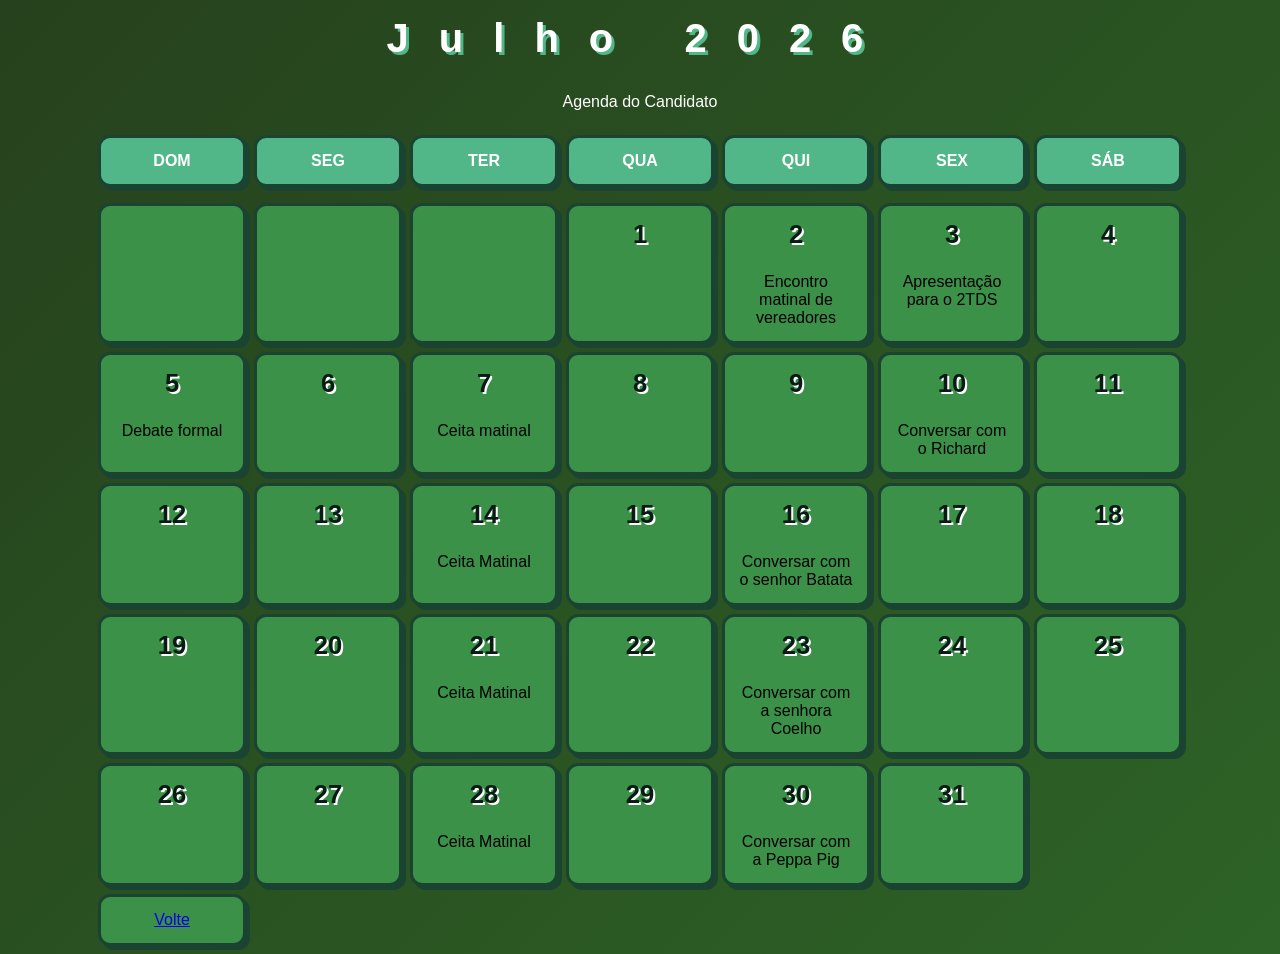
<file: calendario.html>
<!DOCTYPE html>
<html lang="en">
<head>
    <meta charset="UTF-8">
    <meta name="viewport" content="width=device-width, initial-scale=1.0">
    <title>Document</title>
</head>

<link rel="stylesheet" href="style2.css">
<body>
    <h1>Julho 2026</h1>
<p>Agenda do Candidato</p>

<table>
  <tr>
    <th>Dom</th>
    <th>Seg</th>
    <th>Ter</th>
    <th>Qua</th>
    <th>Qui</th>
    <th>Sex</th>
    <th>Sáb</th>
  </tr>
  <tr>
    
    <tr>
        <td></td>
        <td></td>
        <td></td>
  <td><time datetime="2026-07-01">1</time><br></td>
  <td id="tran"><time datetime="2026-07-02">2</time><br>Encontro matinal de vereadores</td>
  <td><time datetime="2026-07-03">3</time><br>Apresentação para o 2TDS</td>
  <td id="tran"><time datetime="2026-07-04">4</time><br></td>
  
  
</tr>
<tr>
    <td id="tran"><time datetime="2026-07-05">5</time><br>Debate formal</td>
  <td><time datetime="2026-07-06">6</time><br></td>
  <td><time datetime="2026-07-07">7</time><br>Ceita matinal</td>
  <td id="tran"><time datetime="2026-07-08">8</time><br></td>
  <td><time datetime="2026-07-09">9</time><br></td>
  <td id="tran"><time datetime="2026-07-10">10</time><br>Conversar com o Richard</td>
  <td id="tran"><time datetime="2026-07-11">11</time><br></td>
  
    
</tr>
<tr>
    <td><time datetime="2026-07-12">12</time><br></td>
<td id="tran"><time datetime="2026-07-13">13</time><br></td>
  <td id="tran"><time datetime="2026-07-14">14</time><br>Ceita Matinal</td>
  <td><time datetime="2026-07-15">15</time><br></td>
  <td id="tran"><time datetime="2026-07-16">16</time><br>Conversar com o senhor Batata</td>
  <td><time datetime="2026-07-17">17</time><br></td>
  <td><time datetime="2026-07-18">18</time><br></td>

   
</tr>
<tr>
      <td><time datetime="2026-07-19">19</time><br></td>
 <td><time datetime="2026-07-20">20</time><br></td>
  <td id="tran"><time datetime="2026-07-21">21</time><br>Ceita Matinal</td>
  <td><time datetime="2026-07-22">22</time><br></td>
  <td id="tran"><time datetime="2026-07-23">23</time><br>Conversar com a senhora Coelho</td>
  <td><time datetime="2026-07-24">24</time><br></td>
  <td><time datetime="2026-07-25">25</time><br></td>
  
  
</tr>
<tr>
    <td><time datetime="2026-07-26">26</time><br></td>
  <td><time datetime="2026-07-27">27</time><br></td>
  <td><time datetime="2026-07-28">28</time><br>Ceita Matinal</td>
  <td><time datetime="2026-07-29">29</time><br></td>
  <td><time datetime="2026-07-30">30</time><br>Conversar com a Peppa Pig</td>
  <td><time datetime="2026-07-31">31</time><br></td>
</tr>

   
    <a href="index.html"><td> <a href="index.html">Volte</a></td> </a>
  </tr>
</table>

    
</body>
</html>
</file>
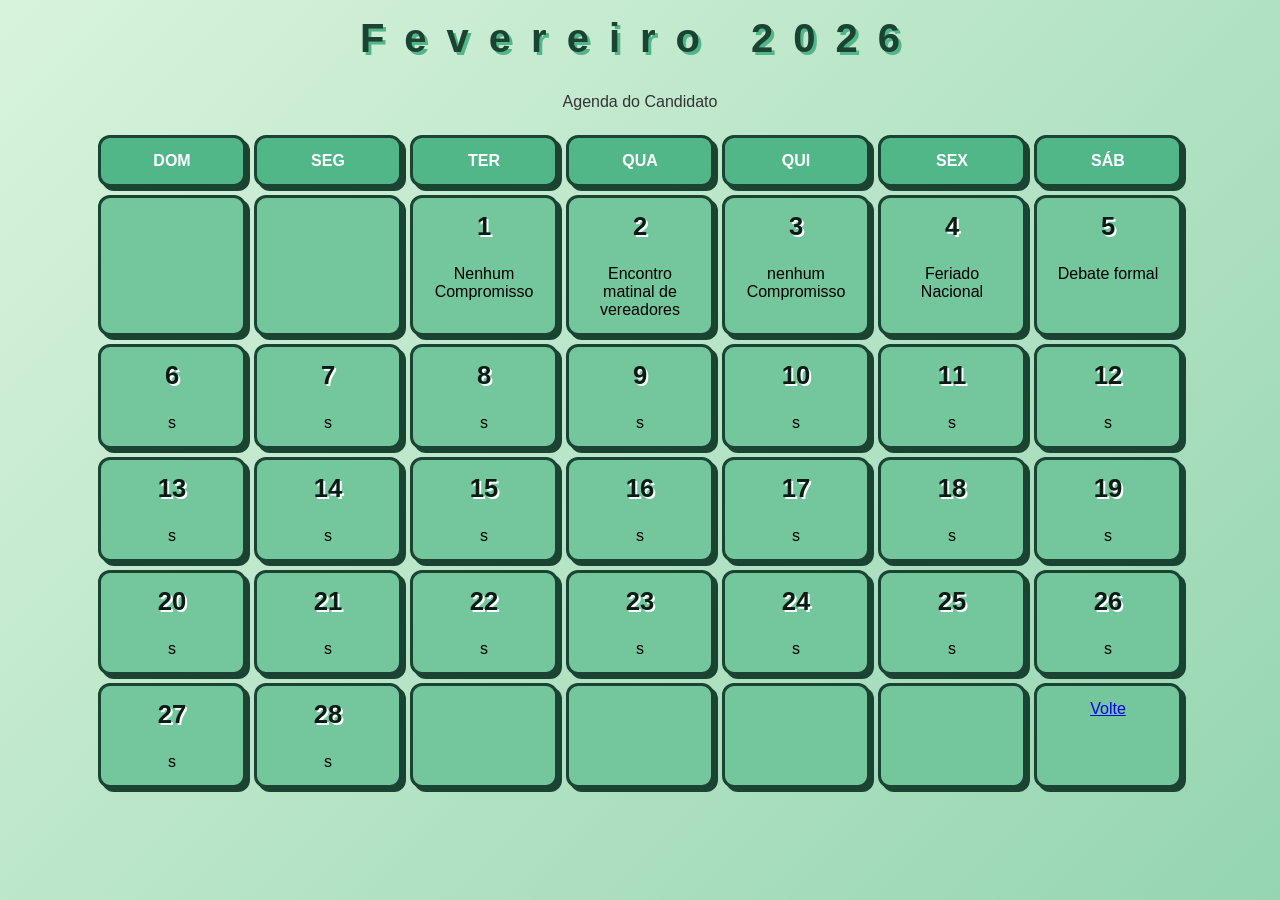
<file: presidente/calendario.html>
<!DOCTYPE html>
<html lang="en">
<head>
    <meta charset="UTF-8">
    <meta name="viewport" content="width=device-width, initial-scale=1.0">
    <title>Document</title>
</head>

<link rel="stylesheet" href="style2.css">
<body>
    <h1>Fevereiro 2026</h1>
<p>Agenda do Candidato</p>

<table>
  <tr>
    <th>Dom</th>
    <th>Seg</th>
    <th>Ter</th>
    <th>Qua</th>
    <th>Qui</th>
    <th>Sex</th>
    <th>Sáb</th>
  </tr>
  <tr>
    <td></td>
    <td></td>
    <td><time datetime="2022-02-01">1</time><br>Nenhum Compromisso</td>
    <td id="tran"><time datetime="2022-02-02">2</time><br>Encontro matinal de vereadores</td>
    <td><time datetime="2022-02-03">3</time><br>nenhum Compromisso</td>
    <td id="tran"><time datetime="2022-02-04">4</time><br>Feriado Nacional</td>
    <td id="tran"><time datetime="2022-02-05">5</time><br>Debate formal</td>
  </tr>
  <tr>
    <td><time datetime="2022-02-06">6</time><br>s</td>
    <td><time datetime="2022-02-07">7</time><br>s</td>
    <td id="tran"><time datetime="2022-02-08">8</time><br>s</td>
    <td><time datetime="2022-02-09">9</time><br>s</td>
    <td id="tran"><time datetime="2022-02-10">10</time><br>s</td>
    <td id="tran"><time datetime="2022-02-11">11</time><br>s</td>
    <td><time datetime="2022-02-12">12</time><br>s</td>
  </tr>
  <tr>
    <td id="tran"><time datetime="2022-02-13">13</time><br>s</td>
    <td id="tran"><time datetime="2022-02-14">14</time><br>s</td>
    <td><time datetime="2022-02-15">15</time><br>s</td>
    <td id="tran"><time datetime="2022-02-16">16</time><br>s</td>
    <td><time datetime="2022-02-17">17</time><br>s</td>
    <td><time datetime="2022-02-18">18</time><br>s</td>
    <td><time datetime="2022-02-19">19</time><br>s</td>
  </tr>
  <tr>
    <td><time datetime="2022-02-20">20</time><br>s</td>
    <td id="tran"><time datetime="2022-02-21">21</time><br>s</td>
    <td><time datetime="2022-02-22">22</time><br>s</td>
    <td id="tran"><time datetime="2022-02-23">23</time><br>s</td>
    <td><time datetime="2022-02-24">24</time><br>s</td>
    <td><time datetime="2022-02-25">25</time><br>s</td>
    <td><time datetime="2022-02-26">26</time><br>s</td>
  </tr>
  <tr>
    <td><time datetime="2022-02-27">27</time><br>s</td>
    <td id="tran"><time datetime="2022-02-28">28</time><br>s</td>
    <td></td>
    <td></td>
    <td></td>
    <td></td>
    <a href="index.html"><td> <a href="index.html">Volte</a></td> </a>
  </tr>
</table>

    
</body>
</html>
</file>
<file: style2.css>
body {
  display: flex;
  flex-flow: column;
  align-items: center;
  font-family: "Comic Sans MS", "Poppins", sans-serif;
  background: linear-gradient(135deg, #26411d, #2d6326);
  min-height: 100vh;
  margin: 0;
  color: #333;
}

p{
	color: #fff;
}

h1 {
  font-weight: 900px;
  margin: 1rem 0;
  color: #ffffff;
  text-shadow: 3px 3px #52b788;
  letter-spacing: 30px;
  font-size: 2.5rem;
}

table {
  border-collapse: separate;
  border-spacing: 8px;
  width: 95%;
  max-width: 1100px;
  text-align: center;
}

th {
  padding: 14px;
  vertical-align: top;
  width: 14.28%;
  background-color: #52b788;
  color: #fff;
  font-size: 1rem;
  text-transform: uppercase;
  border: 3px solid #1b4332;
  border-radius: 12px;
  box-shadow: 4px 4px #1b4332;
}

td {
  padding: 14px;
  vertical-align: top;
  width: 14.28%;
   background-color: #3b9147;
  color: #000;
  border: 3px solid #1b4332;
  border-radius: 12px;
  box-shadow: 4px 4px #1b4332;
  transition: 0.3s ease;
}

td:hover {
  background-color: #95d5b2;
  transform: scale(1.08) rotate(-2deg);
  cursor: pointer;
}

time {
  font-weight: bold;
  font-size: 1.6rem;
  display: block;
  margin-bottom: 6px;
  color: #081c15;
  text-shadow: 2px 2px #fff;
}

.today {
  background: #b5e48c ;
  color: #000 ;
  font-weight: bold;
  box-shadow: 0 0 15px rgba(181, 228, 140, 0.9);
  transform: scale(1.1);
}
</file>
<file: presidente/style2.css>
body {
  display: flex;
  flex-flow: column;
  align-items: center;
  font-family: "Comic Sans MS", "Poppins", sans-serif;
  background: linear-gradient(135deg, #d8f3dc, #b7e4c7, #95d5b2);
  min-height: 100vh;
  margin: 0;
  color: #333;
}

h1 {
  font-weight: 900;
  margin: 1rem 0;
  color: #1b4332;
  text-shadow: 3px 3px #52b788;
  letter-spacing: 20px;
  font-size: 2.5rem;
}

table {
  border-collapse: separate;
  border-spacing: 8px;
  width: 95%;
  max-width: 1100px;
  text-align: center;
}

th {
  padding: 14px;
  vertical-align: top;
  width: 14.28%;
  background-color: #52b788;
  color: #fff;
  font-size: 1rem;
  text-transform: uppercase;
  border: 3px solid #1b4332;
  border-radius: 12px;
  box-shadow: 4px 4px #1b4332;
}

td {
  padding: 14px;
  vertical-align: top;
  width: 14.28%;
  background-color: #74c69d;
  color: #000;
  border: 3px solid #1b4332;
  border-radius: 12px;
  box-shadow: 4px 4px #1b4332;
  transition: 0.3s ease;
}

td:hover {
  background-color: #95d5b2;
  transform: scale(1.08) rotate(-2deg);
  cursor: pointer;
}

time {
  font-weight: bold;
  font-size: 1.6rem;
  display: block;
  margin-bottom: 6px;
  color: #081c15;
  text-shadow: 2px 2px #fff;
}

.today {
  background: #b5e48c ;
  color: #000 ;
  font-weight: bold;
  box-shadow: 0 0 15px rgba(181, 228, 140, 0.9);
  transform: scale(1.1);
}
</file>
